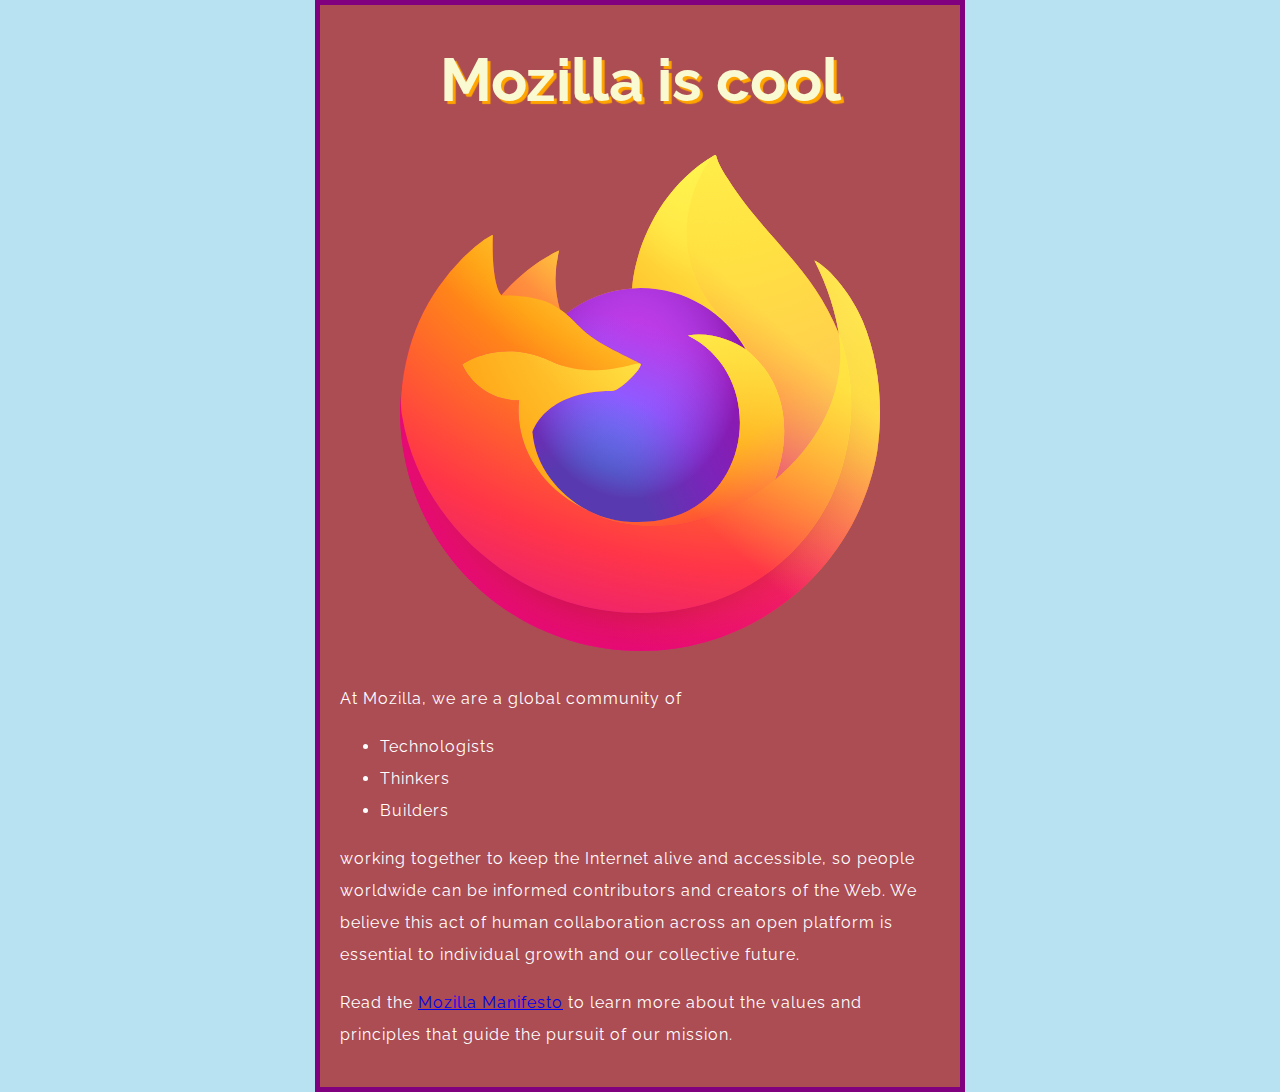
<file: index.html>
<!-- label document -->
<!doctype html>

<!-- wrap content onto web page (root element) & lang sets language of page-->

<html lang="en-US">

<!-- head is a container for what's included that IS NOT CONTENT, but keywords for search results-->

  <head>
    <meta charset="utf-8" />  <!-- character reference -->

    <!-- to ensure page renders correctly on all devices -->
    <meta name="viewport" content="width=device-width" /> 

     <!-- set title page of doc -->

    <title>My test page</title>

    <link href="styles/style.css" rel="stylesheet" />

    <link rel="preconnect" href="https://fonts.googleapis.com">
<link rel="preconnect" href="https://fonts.gstatic.com" crossorigin>
<link href="https://fonts.googleapis.com/css2?family=Raleway:ital,wght@0,100..900;1,100..900&display=swap" rel="stylesheet">
    
  </head>

   <!-- body = all content users engage with when they open the page  -->

  <body>

    <!-- embeds image into page via src (source) attribute = path to image file-->

    <!-- alt attribute is descriptive text for accessibility-->

    <h1> Mozilla is cool </h1>

    <img src="images/Firefox.svg" alt="The Firefox logo: a flaming fox surrounding the Earth." />
  </body>
</html>

<p> At Mozilla, we are a global community of</p>

<!-- unordered lists:wrapped in <ul> and ordered lists wrapped in <li> -->

<!-- each item inside the list is put inside <li> -->

<ul>
  <li>Technologists</li>
  <li>Thinkers</li>
  <li>Builders</li>
</ul>

<p> working together to keep the Internet alive and accessible, so people worldwide can be informed contributors and creators of the Web. We believe this act of human collaboration across an open platform is essential to individual growth and our collective future. </p>


<!-- linking texts: requires <a>: an anchor and href (hypertext reference) element-->

  <p> Read the <a href="https://www.mozilla.org/en-US/about/manifesto/" >Mozilla Manifesto</a> to learn more about the values and principles that guide the pursuit of our mission. </p>

</body>

</html>
</file>
<file: styles/style.css>
/* p is a selector, while {} is a declaration, property is color, property value is red */

html {
  /* px means "pixels". The base font size is now 10 pixels high */
  font-size: 16px;
  /* Replace PLACEHOLDER with the font-family property value you got from Google Fonts */
  font-family: "Raleway", sans-serif;;
}

h1 {
  margin: 0;
  padding: 40px 0;
  color: lightgoldenrodyellow;
  text-shadow: 3px 3px 1px orange;
  font-size: 60px;
  text-align: center;
}

p,
li {
  font-size: 16px;
  line-height:2;
  letter-spacing: 1px;
  color: white;
}

/* changing page color */

html {
  background-color: #B8E2F2;
}

body {
  width: 600px;
  margin: auto;
  background-color: #AC4C53;
  padding: 0 20px 20px 20px;
  border: 5px solid purple;
}


/* images are inline elements that do not accept margin vlaues the same as block elements-- must give it block bevior like texts*/

img {
  display: block;
  margin: 0 auto;
  max-width: 100%;
}

.quote {
  color: darkred;

}

#mainquote {
  border: 5px solid maroon;
}
</file>
